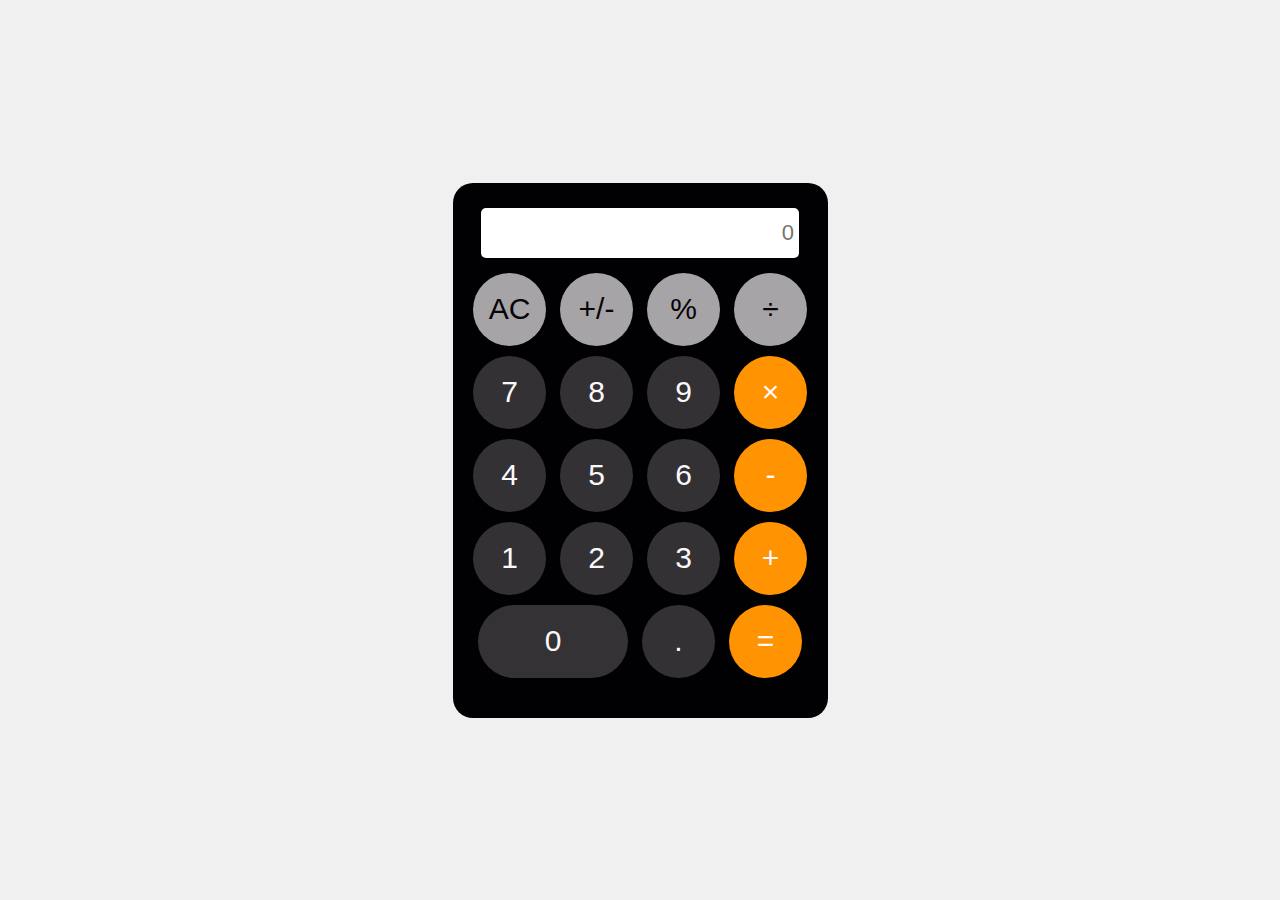
<file: index.html>
<!DOCTYPE html>
<html lang="en">
<head>
    <meta charset="UTF-8">
    <meta name="viewport" content="width=device-width, initial-scale=1.0">
    <title>Calculator</title>
    <style>
        /* Basic styling for the body */
        body {
            display: flex;
            justify-content: center;
            align-items: center;
            height: 100vh;
            margin: 0;
            background-color: #f0f0f0;
        }

        /* Styling for the calculator container */
        .calculator {
            text-align: center;
            background-color: #010002;
            border-radius: 20px;
            padding: 25px 2.5px 40px;
            height: 470px;
            width: 370px;
        }

        /* Styling for buttons */
        button {
            border-radius: 50%;
            border: none;
            font-size: 30px;
            width: 73px;
            height: 73px;
            margin: 5px;
            color: #FBF8FC;
            cursor: pointer;
        }

        /* Styling for the 0 button */
        .no0 {
            background-color: #353235;
            width: 150px;
            border-radius: 100px;
        }

        /* Secondary button styling */
        .se {
            background-color: #A7A4A7;
            color: #070407;
        }

        /* Operator button styling */
        .sp {
            background-color: #ff9301;
        }

        /* Number button styling */
        .no {
            background-color: #343134;
        }

        /* Button hover effect */
        button:hover {
            opacity: 0.9;
        }

        /* Input field styling */
        input {
            width: 83.3%;
            height: 40px;
            margin-bottom: 10px;
            font-size: 22px;
            border: none;
            border-radius: 5px;
            padding: 5px;
            background-color: #fff;
            text-align: right;
        }
    </style>
    <script src="calculator.js" defer></script>
</head>
<body>
    <script src="calculator.js" defer></script>
    <div class="calculator">
        <input type="text" placeholder="0" />

        <!-- Calculator buttons -->
        <div>
            <button class="se">AC</button>
            <button class="se">+/-</button>
            <button class="se">%</button>
            <button class="se">÷</button>
        </div>
        <div>
            <button class="no">7</button>
            <button class="no">8</button>
            <button class="no">9</button>
            <button class="sp">×</button>
        </div>
        <div>
            <button class="no">4</button>
            <button class="no">5</button>
            <button class="no">6</button>
            <button class="sp">-</button>
        </div>
        <div>
            <button class="no">1</button>
            <button class="no">2</button>
            <button class="no">3</button>
            <button class="sp">+</button>
        </div>
        <div>
            <button class="no0">0</button>
            <button class="no">.</button>
            <button class="sp">=</button>
        </div>
    </div>
</body>
</html>
</file>
